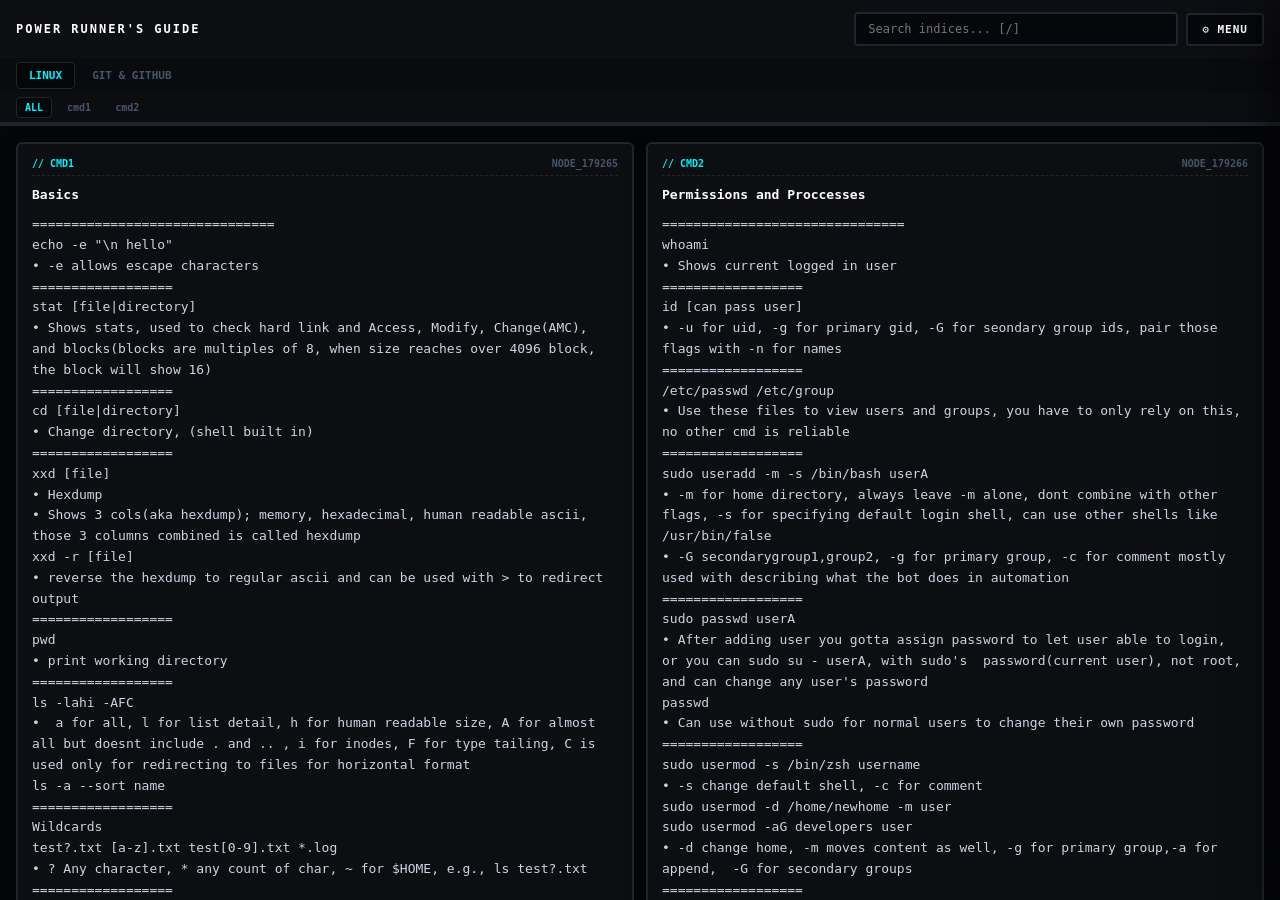
<file: index.html>
<!DOCTYPE html>
<html lang="en">
<head>
    <meta charset="UTF-8">
    <meta name="viewport" content="width=device-width, initial-scale=1.0, maximum-scale=1.0, user-scalable=no, viewport-fit=cover">
    <title>Guide 303</title>
    <link rel="stylesheet" href="styles.css">
</head>
<body>

    <!-- SETTINGS OVERSLIDE PANEL -->
    <div id="drawer-overlay" class="sidebar-overlay" onclick="toggleSidebarMenu(false)"></div>
    <div id="settings-drawer" class="sidebar-drawer">
        <div class="drawer-header">
            <div class="drawer-title">⚙️ SYSTEM CONFIG</div>
            <button type="button" class="close-x-btn" onclick="toggleSidebarMenu(false)">✕ CLOSE</button>
        </div>
        
        <div class="config-row">
            <div class="config-label">Text Scale Config:</div>
            <div class="font-scaler-deck">
                <button type="button" class="scaler-btn" onclick="modifyTextScale(-1)">-</button>
                <div id="scaler-indicator" class="scaler-value-display">13px</div>
                <button type="button" class="scaler-btn" onclick="modifyTextScale(1)">+</button>
            </div>
        </div>

                 <!-- ADDED: FONT FAMILY TOGGLER BLOCK -->
        <div class="config-row">
            <div class="config-label">System Font Face:</div>
            <div class="theme-select-deck">
                <button type="button" id="font-btn-mono" class="theme-opt-btn active-theme-token" onclick="switchActiveFontFace('mono')">
                    ● TELETYPE FIXED MONO
                </button>
                <button type="button" id="font-btn-sans" class="theme-opt-btn" onclick="switchActiveFontFace('sans')">
                    ○ CLEAN SYSTEM SANS
                </button>
            </div>
        </div>

        <div class="config-row">
            <div class="config-label">Visual Interface Theme:</div>
            <div class="theme-select-deck">
                <button type="button" id="theme-btn-industrial" class="theme-opt-btn active-theme-token" onclick="switchActiveThemeSheet('industrial')">
                    ● INDUSTRIAL CYAN TERMINAL
                </button>
                <button type="button" id="theme-btn-amethyst" class="theme-opt-btn" onclick="switchActiveThemeSheet('amethyst')">
                    ○ MIDNIGHT AMETHYST AXIS
                </button>
                <button type="button" id="theme-btn-matrix" class="theme-opt-btn" onclick="switchActiveThemeSheet('matrix')">
                    ○ MATRIX REVOLUTION CODE
                </button>
            </div>
        </div>

        <!-- ADDED: EXTERNAL HUB CONTACT REDIRECT BUTTON -->
        <div class="config-row" style="margin-top: auto; padding-top: 10px; border-top: 2px solid var(--border);">
            <a href="https://t.me/Helge_Vel" target="_blank" rel="noopener noreferrer" class="theme-opt-btn" style="text-decoration:none; text-align:center; display:block; border-color:var(--retro-alert); color:var(--retro-alert); background:rgba(255,51,102,0.02);">
                🛠️ CONTACT SUPPORT
            </a>
        </div>


    </div>

    <!-- MAIN INTERFACE HEADER -->
    <header>
        <div class="top-row">
            <div class="logo">Power Runner's guide</div>
            <div class="controls-wrapper">
                <div class="search-container">
                    <input type="text" id="search" placeholder="Search indices... [/]" autocomplete="off">
                    <div id="search-nav" class="navigator-deck">
                        <span id="nav-count" class="nav-stats">0/0</span>
                        <button type="button" class="nav-arrow-btn" onclick="shiftHighlightTarget(-1)">▲</button>
                        <button type="button" class="nav-arrow-btn" onclick="shiftHighlightTarget(1)">▼</button>
                    </div>
                </div>
                <button type="button" class="menu-btn" onclick="toggleSidebarMenu(true)">⚙️ MENU</button>
            </div>
        </div>
        <div id="tab-bar" class="tab-bar"></div>
        <div id="section-bar" class="section-bar"></div>
    </header>

    <!-- CENTRAL WORKSPACE -->
    <main class="container" id="main-scroll-container">
        <div class="matrix-grid" id="card-grid"></div>
    </main>

    <script src="app.js"></script>
</body>
</html>
</file>
<file: styles.css>
/* --- SANS-SERIF ALTERNATIVE AXIS OVERRIDE --- */
body.font-mode-sans {
    font-family: system-ui, -apple-system, BlinkMacSystemFont, "Segoe UI", Roboto, sans-serif !important;
}
body.font-mode-sans .syntax-box, 
body.font-mode-sans .code-block-wrapper code, 
body.font-mode-sans .vault-inline-code {
    font-family: ui-monospace, SFMono-Regular, Consolas, monospace !important;
}

/* 🧪 PRECISION NEW EXTRA VIEWPORT THEME OVERLAY: MATRIX REVOLUTION */
body.theme-matrix {
    --bg-void: #020402;
    --surface: #060c06;
    --border: #103a10;
    --terminal-screen: #020402;
    --text-bright: #99ff99;
    --text-pure: #ffffff;
    --text-muted: #1b4d1b;
    --glow-cyan: #00ff33;
    --glow-cyan-alpha: rgba(0, 255, 51, 0.12);
}
/* 90s Cyberpunk Matte Obsidian Spec Palette (SAO Menu Blue-Shift Theme) */
:root {
    --bg-void: #050608;
    --surface: #0d0e12;
    --border: #1f242e;
    --terminal-screen: #06070a;
    --text-bright: #cbd5e1;
    --text-pure: #ffffff;
    --text-muted: #475569;
    --glow-cyan: #00f0ff;
    --glow-cyan-alpha: rgba(0, 240, 255, 0.1);
    --retro-alert: #ff3366;
}

body.theme-amethyst {
    --bg-void: #05040a;
    --surface: #0f0d1a;
    --border: #2e1f3d;
    --terminal-screen: #08050e;
    --text-bright: #cbd5e1;
    --text-pure: #ffffff;
    --text-muted: #5d4769;
    --glow-cyan: #c084fc;
    --glow-cyan-alpha: rgba(168, 85, 247, 0.1);
}

html, body {
    margin: 0; padding: 0;
    width: 100vw; height: 100%;
    overflow: hidden;
    background: var(--bg-void);
    font-family: ui-monospace, SFMono-Regular, Menlo, Monaco, Consolas, monospace;
}

body {
    display: flex;
    flex-direction: column;
    box-sizing: border-box;
}

header {
    background: var(--surface);
    border-bottom: 2px solid var(--border);
    flex-shrink: 0;
    z-index: 40;
}

.top-row {
    display: flex; flex-direction: column; gap: 10px; padding: 12px;
}
@media (min-width: 640px) {
    .top-row { flex-direction: row; align-items: center; justify-content: space-between; padding: 12px 16px; }
}

.logo { font-size: 12px; font-weight: 900; color: #fff; letter-spacing: 2px; text-transform: uppercase; }

.controls-wrapper { display: flex; align-items: center; gap: 8px; width: 100%; }
@media (min-width: 640px) { .controls-wrapper { width: auto; } }

.search-container {
    position: relative; flex: 1; display: flex; align-items: center;
    background: var(--terminal-screen); border: 2px solid var(--border); border-radius: 4px;
}
@media (min-width: 640px) { .search-container { width: 320px; flex: none; } }
.search-container:focus-within { border-color: var(--glow-cyan); }

#search {
    background: transparent; border: none; color: #fff; padding: 8px 12px;
    width: 100%; font-family: inherit; font-size: 12px; outline: none; box-sizing: border-box;
}

.navigator-deck { display: none; align-items: center; gap: 4px; padding-right: 8px; flex-shrink: 0; }
.nav-stats { font-size: 10px; color: var(--glow-cyan); font-weight: 900; padding: 0 4px; white-space: nowrap; }
.nav-arrow-btn {
    background: var(--surface); border: 1px solid var(--border); color: #fff;
    font-size: 10px; width: 24px; height: 24px; display: flex; align-items: center;
    justify-content: center; border-radius: 3px; cursor: pointer;
}
.nav-arrow-btn:hover { border-color: var(--glow-cyan); color: var(--glow-cyan); }

.menu-btn {
    background: var(--terminal-screen); border: 2px solid var(--border); color: #fff;
    padding: 8px 14px; border-radius: 4px; font-family: inherit; font-size: 11px;
    font-weight: 900; cursor: pointer; letter-spacing: 1px;
}
.menu-btn:hover { border-color: var(--glow-cyan); color: var(--glow-cyan); }

.tab-bar { display: flex; gap: 4px; padding: 4px 12px; background: rgba(0,0,0,0.2); overflow-x: auto; white-space: nowrap; }
@media (min-width: 640px) { .tab-bar { padding: 4px 16px; } }
.tab-btn { background: none; border: 1px solid transparent; padding: 6px 12px; font-size: 11px; font-weight: 900; cursor: pointer; border-radius: 4px; color: var(--text-muted); font-family: inherit; text-transform: uppercase; }
.tab-btn.active { background: var(--bg-void); border-color: var(--border); color: var(--glow-cyan); text-shadow: 0 0 8px var(--glow-cyan-alpha); }

.section-bar { display: flex; gap: 6px; padding: 4px 12px; background: rgba(0,0,0,0.05); overflow-x: auto; font-size: 10px; font-weight: 900; white-space: nowrap; border-bottom: 2px solid var(--border); }
@media (min-width: 640px) { .section-bar { padding: 4px 16px; } }
.section-link { color: var(--text-muted); cursor: pointer; padding: 4px 8px; border-radius: 4px; border: 1px solid transparent; }
.section-link.active { color: var(--glow-cyan); border-color: var(--border); background: var(--terminal-screen); }

.container {
    flex: 1; padding: 12px; overflow-y: auto; box-sizing: border-box;
}
@media (min-width: 640px) { .container { padding: 16px; } }

.matrix-grid { display: grid; grid-template-columns: 1fr; gap: 12px; width: 100%; }
@media (min-width: 768px) { .matrix-grid { grid-template-columns: repeat(auto-fill, minmax(460px, 1fr)); } }

/* The Rebuilt Minimalist Matrix Content Card */
.glass-card {
    background: var(--surface); border: 2px solid var(--border); border-radius: 6px;
    padding: 14px; display: flex; flex-direction: column; gap: 10px;
    box-shadow: 0 4px 20px rgba(0,0,0,0.3); transition: border-color 0.2s;
}

.card-meta-row { display: flex; justify-content: space-between; align-items: center; font-size: 10px; font-weight: 900; color: var(--text-muted); border-bottom: 1px dashed var(--border); padding-bottom: 6px; }
.card-section-tag { color: var(--glow-cyan); text-transform: uppercase; }

.card-title-header { font-size: 13px; font-weight: 900; color: var(--text-pure); line-height: 1.4; }
.card-content-body { font-size: 12px; line-height: 1.6; color: var(--text-bright); white-space: pre-wrap; word-break: break-word; }

/* Custom Embedded Action Macros Formatting Hooks */
.vault-inline-code { background: rgba(0, 240, 255, 0.1); border: 1px solid rgba(0, 240, 255, 0.2); color: var(--glow-cyan); padding: 1px 4px; border-radius: 3px; font-size: 11px; }
.vault-text-bold { color: #fff; font-weight: 900; }
.vault-text-highlight { background: rgba(0, 240, 255, 0.15); border-bottom: 2px solid var(--glow-cyan); color: #fff; padding: 0 2px; }

/* RE-ENGINEERED LOW-PROFILE SPACING BLOCKS */
/* RE-POWERED SOLID ACCENT CORE CONTAINER */
.code-block-wrapper { 
    background: var(--terminal-screen); 
    border: 2px solid var(--border); 
    
    /* RECTIFIED: Restored your sharp solid 4px neon line on the left edge */
    border-left: 4px solid var(--glow-cyan); 
    
    /* Kept your optimized low-profile spacing setup */
    padding: 0 12px; 
    border-radius: 4px; 
    margin: 3px 0; 
    
    cursor: pointer; 
    overflow-x: auto; 
}

.code-block-wrapper code { 
    color: var(--glow-cyan); 
    font-family: inherit; 
    font-size: 11px; 
    white-space: pre; 
    border: none; 
    background: none; 
    padding: 0; 
}

/* NEW REVISION TIMESTAMP LABELS styling rules */
.card-timestamp-footer {
    display: flex;
    justify-content: space-between;
    align-items: center;
    font-size: 9px;
    font-weight: 900;
    color: var(--text-muted);
    border-top: 1px dashed var(--border);
    padding-top: 6px;
    margin-top: auto;
}

.empty-notice { display: flex; align-items: center; justify-content: center; height: 160px; border: 2px dashed var(--border); border-radius: 6px; background: var(--surface); color: var(--text-muted); font-size: 11px; font-weight: 900; letter-spacing: 2px; }

/* RE-RIGGED SIDEBAR DRAWERS */
.sidebar-drawer {
    position: fixed; top: 0; right: -300px; width: 300px; height: 100%;
    background: var(--surface); border-left: 2px solid var(--border);
    box-shadow: -10px 0 40px rgba(0,0,0,0.6); z-index: 999;
    transition: right 0.2s cubic-bezier(0.23, 1, 0.32, 1);
    padding: 20px; box-sizing: border-box; display: flex; flex-direction: column; gap: 20px;
}
.sidebar-drawer.open-pane { right: 0; }

.sidebar-overlay {
    position: fixed; inset: 0; background: rgba(0,0,0,0.7); z-index: 990; display: none; opacity: 0; transition: opacity 0.2s;
}
.sidebar-overlay.open-pane { display: block; opacity: 1; }

.drawer-header { display: flex; align-items: center; justify-content: space-between; border-bottom: 2px solid var(--border); padding-bottom: 12px; }
.drawer-title { font-size: 11px; font-weight: 900; color: #fff; letter-spacing: 1px; }
.close-x-btn { background: none; border: none; color: var(--retro-alert); font-family: inherit; font-size: 11px; font-weight: 900; cursor: pointer; }

.config-row { display: flex; flex-direction: column; gap: 8px; }
.config-label { font-size: 10px; color: var(--text-muted); font-weight: 900; text-transform: uppercase; }

.font-scaler-deck { display: flex; align-items: center; background: var(--terminal-screen); border: 2px solid var(--border); border-radius: 4px; }
.scaler-btn { flex: 1; background: none; border: none; color: #fff; font-family: inherit; font-size: 16px; font-weight: 900; padding: 8px 0; cursor: pointer; }
.scaler-btn:hover { color: var(--glow-cyan); }
.scaler-value-display { width: 70px; text-align: center; font-size: 12px; font-weight: 900; color: var(--glow-cyan); border-left: 2px solid var(--border); border-right: 2px solid var(--border); }

.theme-select-deck { display: flex; flex-direction: column; gap: 6px; }
.theme-opt-btn {
    background: var(--terminal-screen); border: 2px solid var(--border); color: var(--text-muted);
    padding: 12px; border-radius: 4px; text-align: left; font-family: inherit; font-size: 10px; font-weight: 900; cursor: pointer; transition: all 0.15s;
}
.theme-opt-btn.active-theme-token { border-color: var(--glow-cyan); color: var(--glow-cyan); background: var(--glow-cyan-alpha); }


/* HIGH-CONTRAST SELECTION SCROLL FOCUS HIGHLIGHTS */
mark.search-highlight { background: rgba(0, 240, 255, 0.2); color: #fff; border-bottom: 2px solid var(--glow-cyan); padding: 1px 0; }
mark.search-highlight.current-focus-node { background: var(--glow-cyan) !important; color: #050608 !important; font-weight: 900; box-shadow: 0 0 12px var(--glow-cyan); border: none; }
.glass-card.highlight-focus-ring { border-color: var(--glow-cyan) !important; box-shadow: 0 0 16px var(--glow-cyan-alpha); }
</file>
